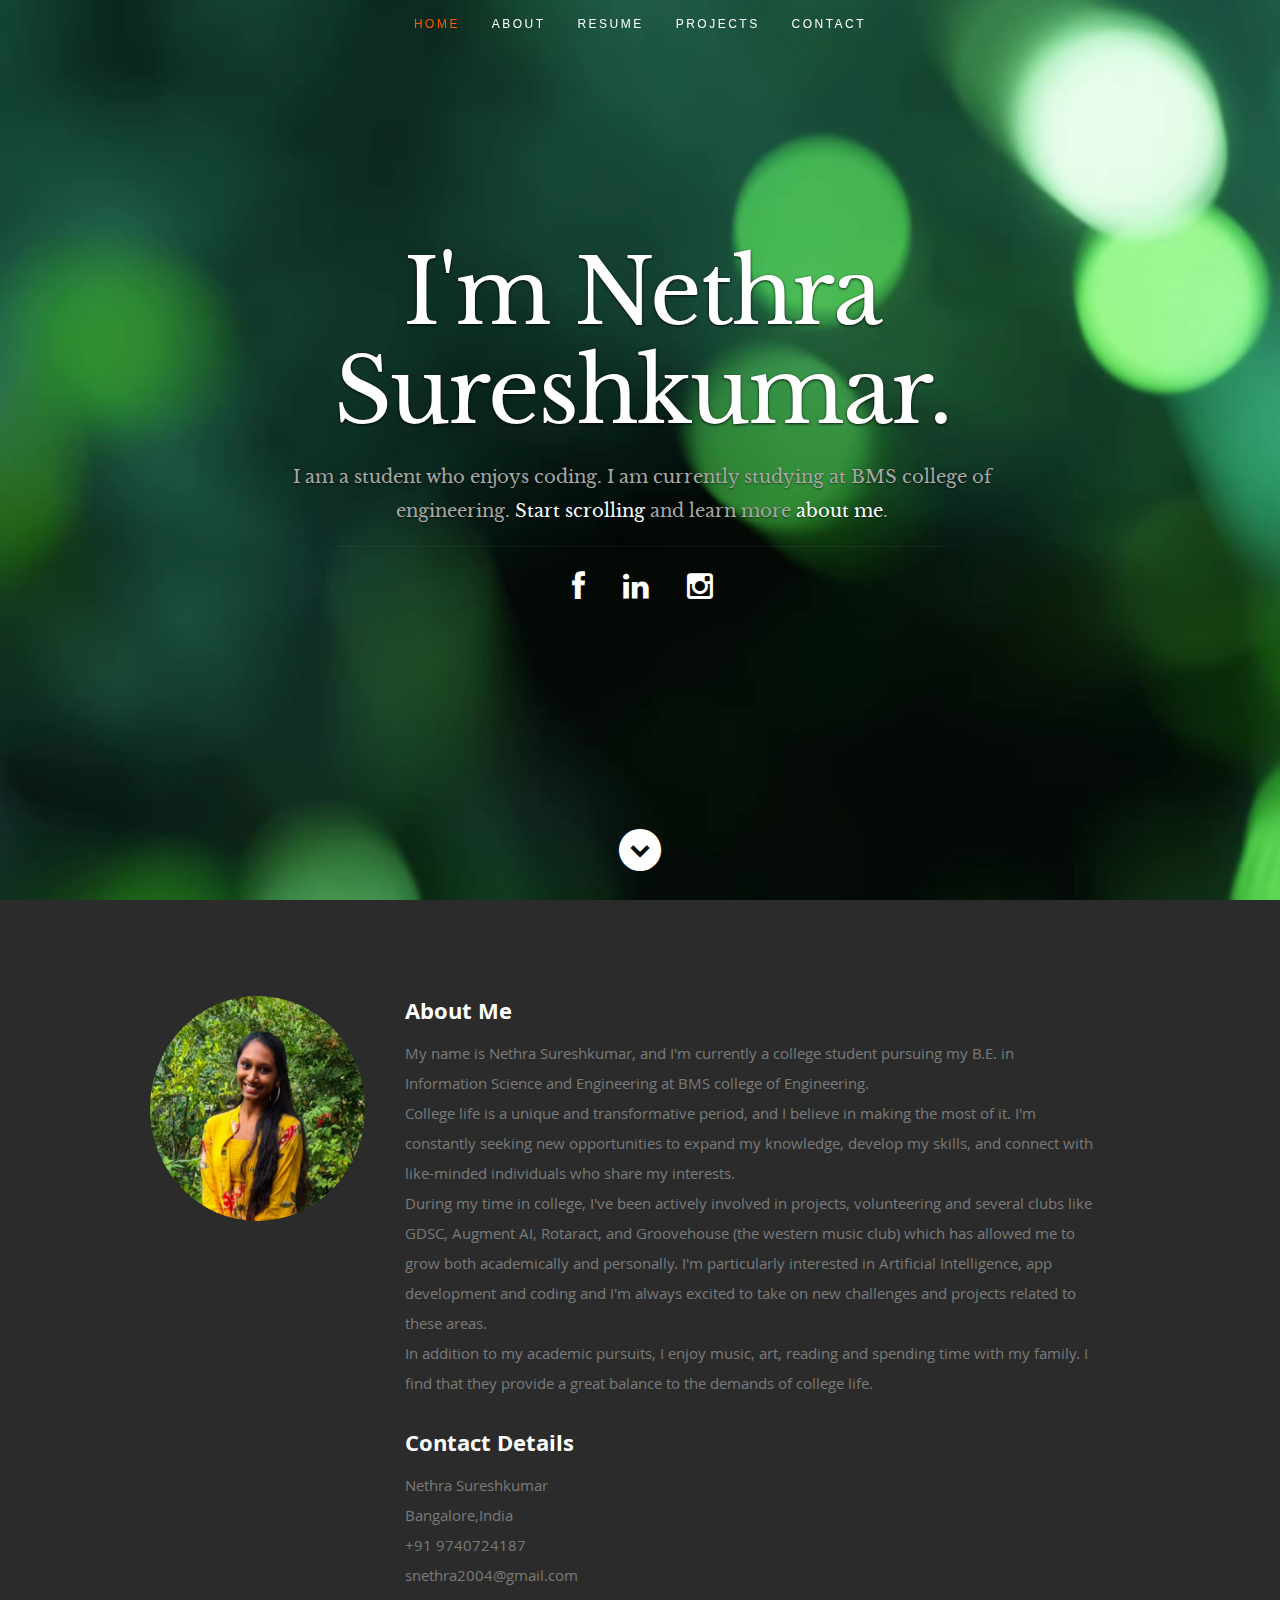
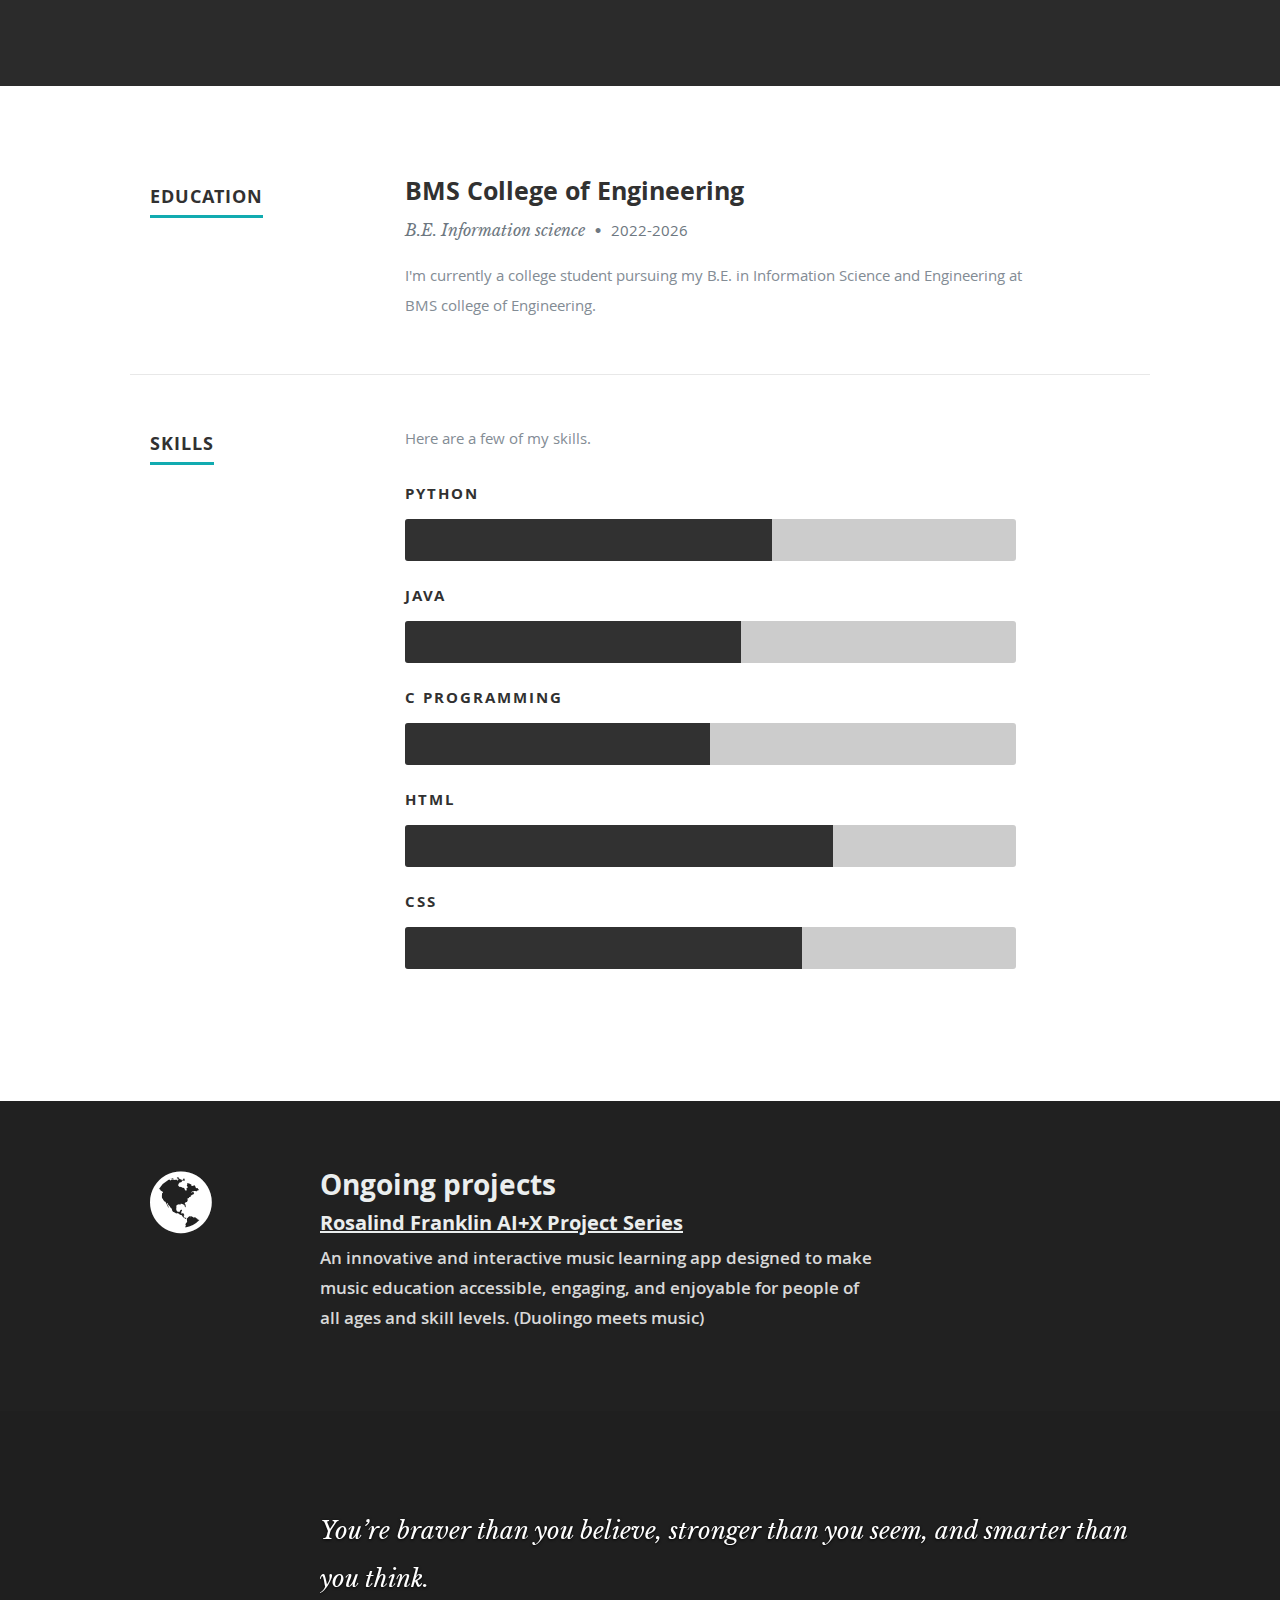
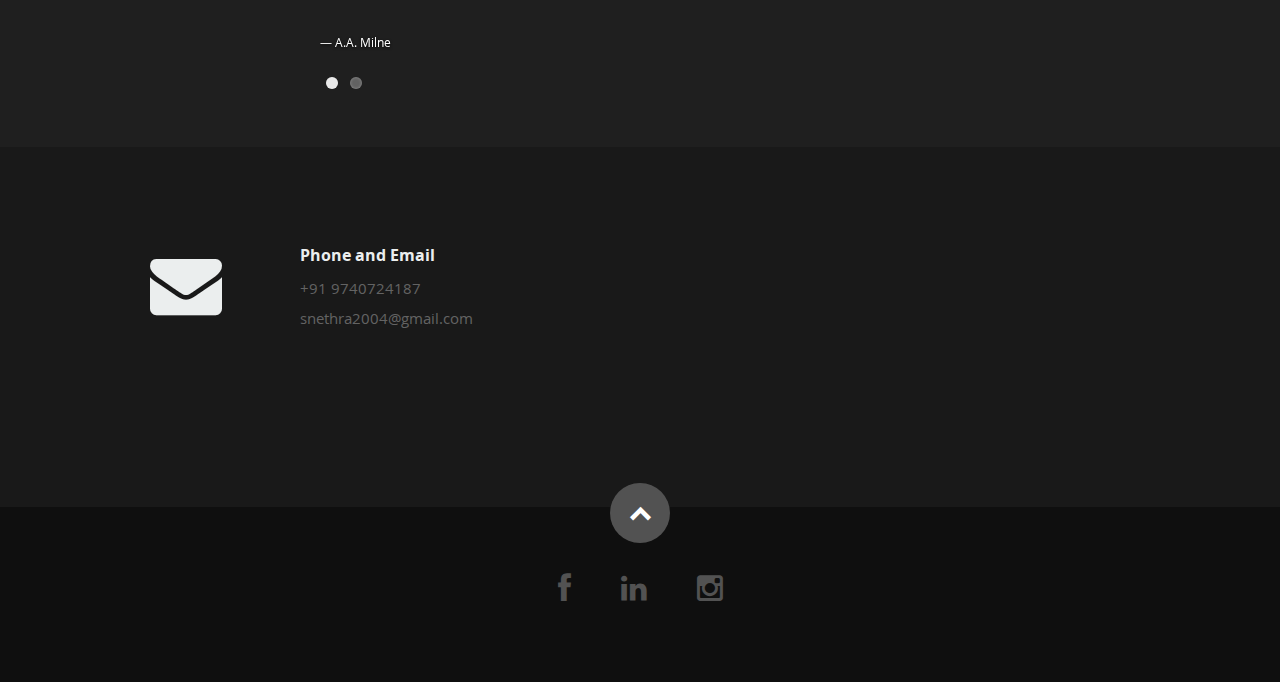
<file: index.html>
<!DOCTYPE html>
<!--[if lt IE 8 ]><html class="no-js ie ie7" lang="en"> <![endif]-->
<!--[if IE 8 ]><html class="no-js ie ie8" lang="en"> <![endif]-->
<!--[if (gte IE 8)|!(IE)]><!--><html class="no-js" lang="en"> <!--<![endif]-->
<head>

   <!--- Basic Page Needs
   ================================================== -->
   <meta charset="utf-8">
	<title>Nethra Sureshkumar</title>
	<meta name="description" content="">
	<meta name="author" content="">

   <!-- Mobile Specific Metas
   ================================================== -->
	<meta name="viewport" content="width=device-width, initial-scale=1, maximum-scale=1">

	<!-- CSS
    ================================================== -->
   <link rel="stylesheet" href="css/default.css">
	<link rel="stylesheet" href="css/layout.css">
   <link rel="stylesheet" href="css/media-queries.css">
   <link rel="stylesheet" href="css/magnific-popup.css">

   <!-- Script
   ================================================== -->
	<script src="js/modernizr.js"></script>

</head>

<body>

   <!-- Header
   ================================================== -->
   <header id="home">

      <nav id="nav-wrap">

         <a class="mobile-btn" href="#nav-wrap" title="Show navigation">Show navigation</a>
	      <a class="mobile-btn" href="#" title="Hide navigation">Hide navigation</a>

         <ul id="nav" class="nav">
            <li class="current"><a class="smoothscroll" href="#home">Home</a></li>
            <li><a class="smoothscroll" href="#about">About</a></li>
	         <li><a class="smoothscroll" href="#resume">Resume</a></li>
            <li><a class="smoothscroll" href="#call-to-action">Projects</a></li>
            <li><a class="smoothscroll" href="#contact">Contact</a></li>
         </ul> <!-- end #nav -->

      </nav> <!-- end #nav-wrap -->

      <div class="row banner">
         <div class="banner-text">
            <h1 class="responsive-headline">I'm Nethra Sureshkumar.</h1>
            <h3>I am a student who enjoys coding.
                I am currently studying at BMS college of engineering. <a class="smoothscroll" href="#about">Start scrolling</a>
            and learn more <a class="smoothscroll" href="#about">about me</a>.</h3>
            <hr />
            <ul class="social">
               <li><a href="https://www.facebook.com/nethra.sureshkumar.3?mibextid=ZbWKwL"><i class="fa fa-facebook"></i></a></li>
               <li><a href="https://www.linkedin.com/in/nethra-sureshkumar-517754259?utm_source=share&utm_campaign=share_via&utm_content=profile&utm_medium=android_app"><i class="fa fa-linkedin"></i></a></li>
               <li><a href="https://instagram.com/nethra_sureshkumar?igshid=OGQ5ZDc2ODk2ZA=="><i class="fa fa-instagram"></i></a></li>
            </ul>
         </div>
      </div>

      <p class="scrolldown">
         <a class="smoothscroll" href="#about"><i class="icon-down-circle"></i></a>
      </p>

   </header> <!-- Header End -->


   <!-- About Section
   ================================================== -->
   <section id="about">

      <div class="row">

         <div class="three columns">

            <img class="profile-pic"  src="images/profilepic.jpg.png" alt="" />

         </div>

         <div class="nine columns main-col">

            <h2>About Me</h2>

            <p>My name is Nethra Sureshkumar, and I'm currently a college student pursuing my B.E. in Information Science and Engineering at BMS college of Engineering.
            <br>
            College life is a unique and transformative period, and I believe in making the most of it. I'm constantly seeking new opportunities to expand my knowledge, develop my skills, and connect with like-minded individuals who share my interests.
            <br>
            During my time in college, I've been actively involved in projects, volunteering and several clubs like GDSC, Augment AI, Rotaract, and Groovehouse (the western music club) which has allowed me to grow both academically and personally. I'm particularly interested in Artificial Intelligence, app development and coding and I'm always excited to take on new challenges and projects related to these areas.
            <br>
            In addition to my academic pursuits, I enjoy music, art, reading and spending time with my family. I find that they provide a great balance to the demands of college life.
            </p>

            <div class="row">

               <div class="columns contact-details">

                  <h2>Contact Details</h2>
                  <p class="address">
						   <span>Nethra Sureshkumar</span><br>
						   <span>Bangalore,India
                     </span><br>
						   <span>+91 9740724187</span><br>
                     <span>snethra2004@gmail.com</span>
					   </p>

               </div>

               

            </div> <!-- end row -->

         </div> <!-- end .main-col -->

      </div>

   </section> <!-- About Section End-->


   <!-- Resume Section
   ================================================== -->
   <section id="resume">

      <!-- Education
      ----------------------------------------------- -->
      <div class="row education">

         <div class="three columns header-col">
            <h1><span>Education</span></h1>
         </div>

         <div class="nine columns main-col">

            <div class="row item">

               <div class="twelve columns">

                  <h3>BMS College of Engineering</h3>
                  <p class="info">B.E. Information science <span>&bull;</span> <em class="date">2022-2026</em></p>

                  <p>
                  I'm currently a college student pursuing my B.E. in Information Science and Engineering at BMS college of Engineering.
                  </p>

               </div>

            </div> <!-- item end -->
             <!-- item end -->

         </div> <!-- main-col end -->

      </div> <!-- End Education -->


      
      <!-- Skills
      ----------------------------------------------- -->
      <div class="row skill">

         <div class="three columns header-col">
            <h1><span>Skills</span></h1>
         </div>

         <div class="nine columns main-col">

            <p>Here are a few of my skills.
            </p>

				<div class="bars">

				   <ul class="skills">
					   <li><span class="bar-expand photoshop"></span><em>Python</em></li>
                  <li><span class="bar-expand illustrator"></span><em>Java</em></li>
						<li><span class="bar-expand wordpress"></span><em>C programming</em></li>
						<li><span class="bar-expand css"></span><em>HTML</em></li>
						<li><span class="bar-expand html5"></span><em>CSS</em></li>
                  
					</ul>

				</div><!-- end skill-bars -->

			</div> <!-- main-col end -->

      </div> <!-- End skills -->

   </section> <!-- Resume Section End-->

   <!-- Call-To-Action Section
   ================================================== -->
   <section id="call-to-action">

      <div class="row">

         <div class="two columns header-col">

            <h1><span>Projects</span></h1>

         </div>

         <div class="seven columns">

            <h2><span class="lead">Ongoing projects</span></h2>
            <h3><span class="lead">Rosalind Franklin AI+X Project Series</span></h3>
            <p><span class="lead">An innovative and interactive music learning app designed to make music education accessible, engaging, and enjoyable for people of all ages and skill levels. (Duolingo meets music) </span></p>

         </div>

         <div class="three columns action">



         </div>

      </div>

   </section> <!-- Call-To-Action Section End-->


   <!-- Testimonials Section
   ================================================== -->
   <section id="testimonials">

      <div class="text-container">

         <div class="row">

            <div class="two columns header-col">

               

            </div>

            <div class="ten columns flex-container">

               <div class="flexslider">

                  <ul class="slides">

                     <li>
                        <blockquote>
                           <p>You’re braver than you believe, stronger than you seem, and smarter than you think.
                           </p>
                           <cite>A.A. Milne</cite>
                        </blockquote>
                     </li> <!-- slide ends -->

                     <li>
                        <blockquote>
                           <p>All our dreams can come true — if we have the courage to pursue them.
                           </p>
                           <cite>Walt Disney</cite>
                        </blockquote>
                     </li> <!-- slide ends -->

                  </ul>

               </div> <!-- div.flexslider ends -->

            </div> <!-- div.flex-container ends -->

         </div> <!-- row ends -->

       </div>  <!-- text-container ends -->

   </section> <!-- Testimonials Section End-->


   <!-- Contact Section
   ================================================== -->
   <section id="contact">

         <div class="row section-head">

            <div class="two columns header-col">

               <h1><span>Get In Touch.</span></h1>

            </div>
            <h4>Phone and Email</h4>
             <p class="address">
               +91 9740724187<br>
                     snethra2004@gmail.com
               <br>
               <span></span>
             </p>
             

         </div>


   </section> <!-- Contact Section End-->


   <!-- footer
   ================================================== -->
   <footer>

      <div class="row">

         <div class="twelve columns">

            <ul class="social-links">
               <li><a href="https://www.facebook.com/nethra.sureshkumar.3?mibextid=ZbWKwL"><i class="fa fa-facebook"></i></a></li>
               <li><a href="https://www.linkedin.com/in/nethra-sureshkumar-517754259?utm_source=share&utm_campaign=share_via&utm_content=profile&utm_medium=android_app"><i class="fa fa-linkedin"></i></a></li>
               <li><a href="https://instagram.com/nethra_sureshkumar?igshid=OGQ5ZDc2ODk2ZA=="><i class="fa fa-instagram"></i></a></li>
            </ul>


         </div>

         <div id="go-top"><a class="smoothscroll" title="Back to Top" href="#home"><i class="icon-up-open"></i></a></div>

      </div>

   </footer> <!-- Footer End-->

   <!-- Java Script
   ================================================== -->
   <script src="http://ajax.googleapis.com/ajax/libs/jquery/1.10.2/jquery.min.js"></script>
   <script>window.jQuery || document.write('<script src="js/jquery-1.10.2.min.js"><\/script>')</script>
   <script type="text/javascript" src="js/jquery-migrate-1.2.1.min.js"></script>

   <script src="js/jquery.flexslider.js"></script>
   <script src="js/waypoints.js"></script>
   <script src="js/jquery.fittext.js"></script>
   <script src="js/magnific-popup.js"></script>
   <script src="js/init.js"></script>

</body>

</html>
</file>
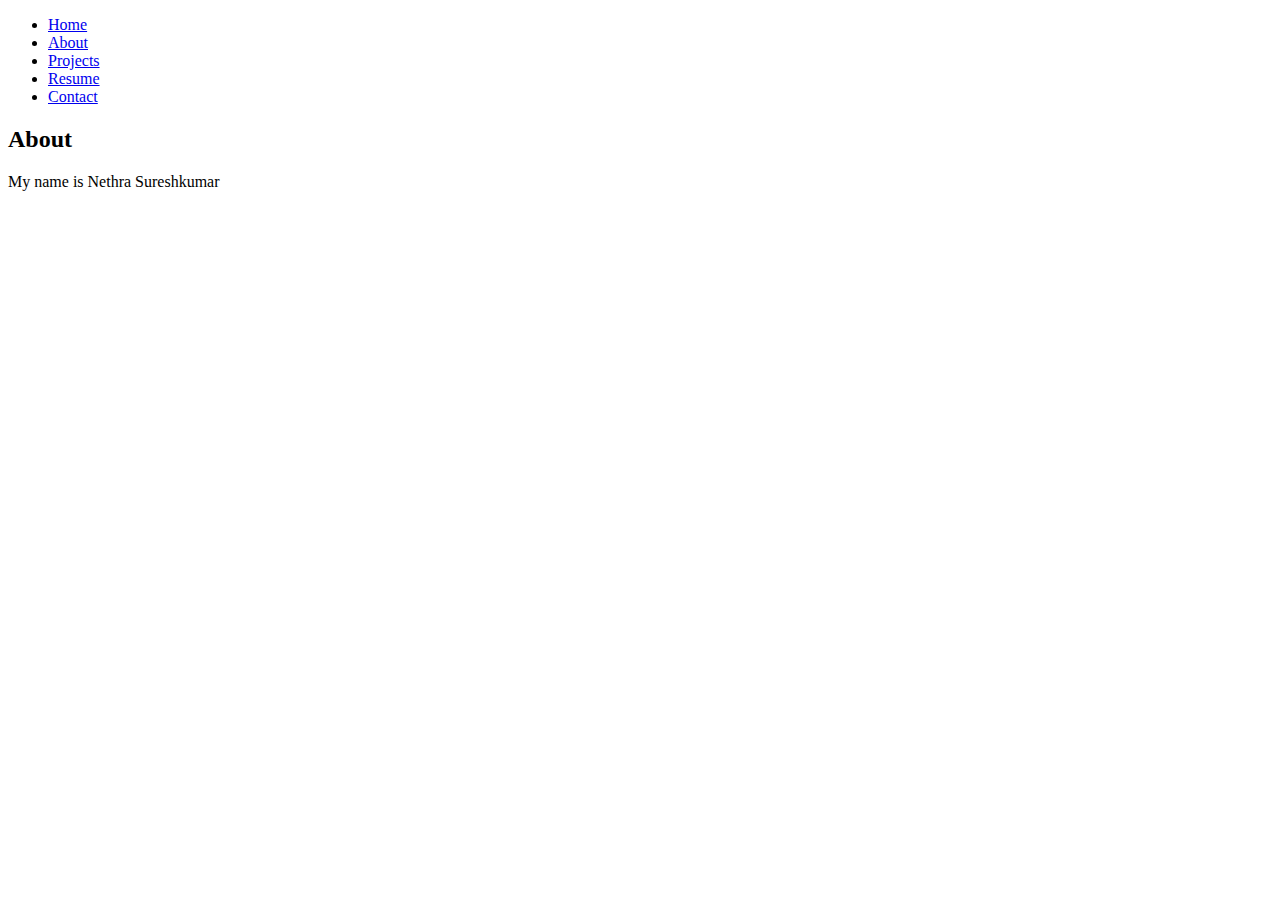
<file: about.html>
<!DOCTYPE html>
<html lang="en">
<head>
    <meta charset="UTF-8">
    <meta name="viewport" content="width=device-width, initial-scale=1.0">
    <link rel="stylesheet" type="text/css" href="styles.css">
    <title>Nethra Sureshkumar</title>
</head>
<body>
    <header>
        <nav>
            <ul>
                <li><a href="#home">Home</a></li>
                <li><a href="./about.html">About</a></li>
                <li><a href="#services">Projects</a></li>
                <li><a href="#portfolio">Resume</a></li>
                <li><a href="#contact">Contact</a></li>
            </ul>
        </nav>
    </header>


    <section id="about">
        <h2>About</h2>
        <p>My name is Nethra Sureshkumar</p>
    </section>
   

    <footer>
        
    </footer>
</body>
</html>
</file>
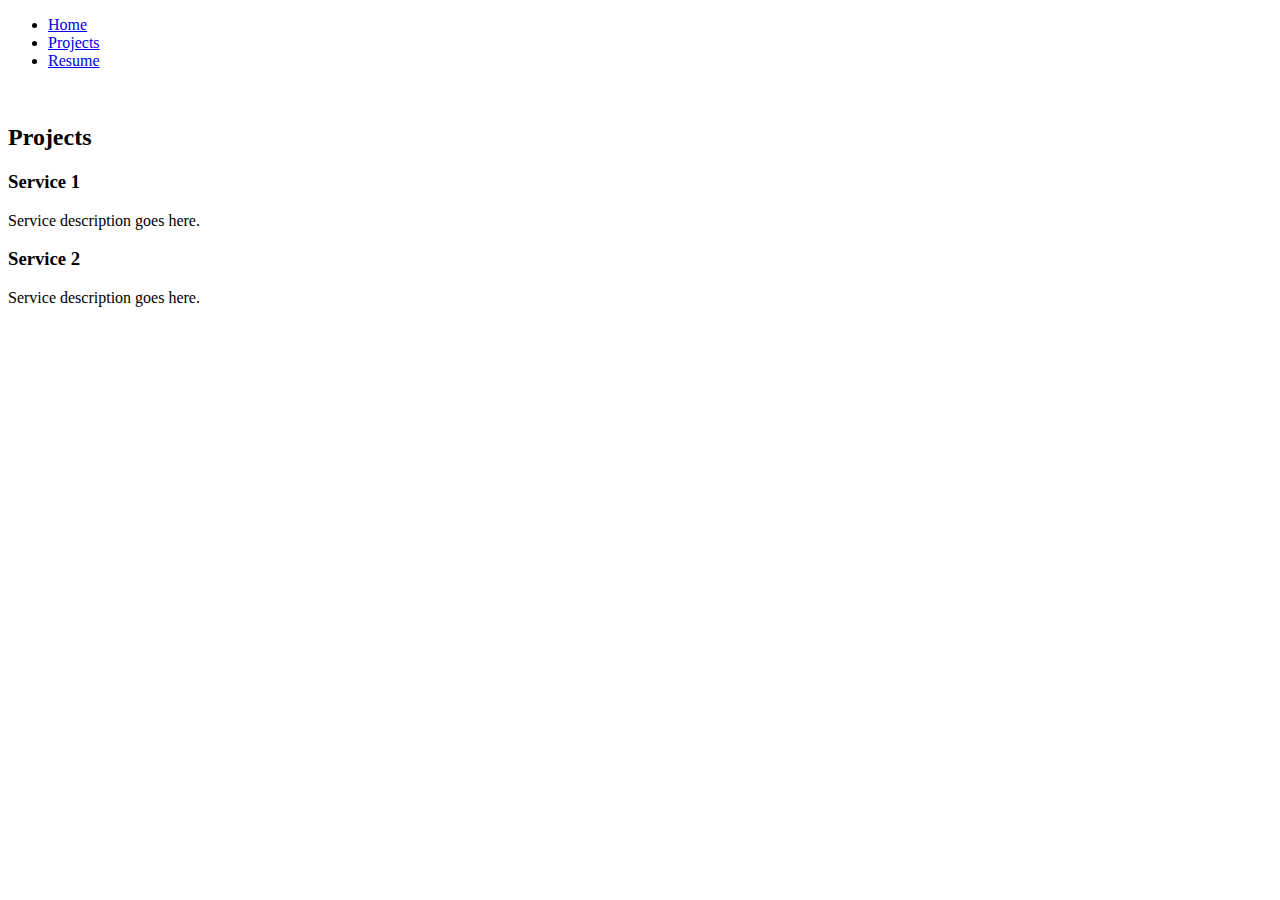
<file: projects.html>
<!DOCTYPE html>
<html lang="en">
<head>
    <meta charset="UTF-8">
    <meta name="viewport" content="width=device-width, initial-scale=1.0">
    <link rel="stylesheet" type="text/css" href="styles.css">
    <title>Nethra Sureshkumar</title>
</head>
<body>
    <header>
        <nav>
            <ul>
                <li><a href="index.html">Home</a></li>
                <li><a href="projects.html">Projects</a></li>
                <li><a href="#portfolio">Resume</a></li>
            </ul>
        </nav>
    </header>

    <br>
    <section id="services">
        <h2>Projects</h2>
        <div class="service">
            <h3>Service 1</h3>
            <p>Service description goes here.</p>
            
        </div>
        <div class="service">
            <h3>Service 2</h3>
            <p>Service description goes here.</p>
        </div>
    </section>

</body>
</html>
</file>
<file: css/default.css>
/*
=====================================================================
*   Ceevee v1.0 Default Stylesheet
*   url: styleshout.com
*   03-17-2014
=====================================================================

TOC:
a. Webfonts and Icon fonts
b. Reset
c. Default Styles
   1. Basic
   2. Typography
   3. Links
   4. Images
   5. Buttons
   6. Forms
d. Grid
e. Others
   1. Clearing
   2. Misc

=====================================================================  */

/* ------------------------------------------------------------------ */
/* a. Webfonts and Icon fonts
 ------------------------------------------------------------------ */

@import url("fonts.css");
@import url("fontello/css/fontello.css");
@import url("font-awesome/css/font-awesome.min.css");

/* ------------------------------------------------------------------
/* b. Reset
      Adapted from:
      Normalize.css - https://github.com/necolas/normalize.css/
      HTML5 Doctor Reset - html5doctor.com/html-5-reset-stylesheet/
/* ------------------------------------------------------------------ */

html, body, div, span, object, iframe,
h1, h2, h3, h4, h5, h6, p, blockquote, pre,
abbr, address, cite, code,
del, dfn, em, img, ins, kbd, q, samp,
small, strong, sub, sup, var,
b, i,
dl, dt, dd, ol, ul, li,
fieldset, form, label, legend,
table, caption, tbody, tfoot, thead, tr, th, td,
article, aside, canvas, details, figcaption, figure,
footer, header, hgroup, menu, nav, section, summary,
time, mark, audio, video {
   margin: 0;
   padding: 0;
   border: 0;
   outline: 0;
   font-size: 100%;
   vertical-align: baseline;
   background: transparent;
}

article,aside,details,figcaption,figure,
footer,header,hgroup,menu,nav,section {
   display: block;
}

audio,
canvas,
video {
   display: inline-block;
}

audio:not([controls]) {
   display: none;
   height: 0;
}

[hidden] { display: none; }

code, kbd, pre, samp {
   font-family: monospace, serif;
   font-size: 1em;
}

pre {
   white-space: pre;
   white-space: pre-wrap;
   word-wrap: break-word;
}

blockquote, q { quotes: &#8220 &#8220; }

blockquote:before, blockquote:after,
q:before, q:after {
   content: '';
   content: none;
}

ins {
   background-color: #ff9;
   color: #000;
   text-decoration: none;
}

mark {
   background-color: #A7F4F6;
   color: #555;
}

del { text-decoration: line-through; }

abbr[title], dfn[title] {
   border-bottom: 1px dotted;
   cursor: help;
}

table {
   border-collapse: collapse;
   border-spacing: 0;
}


/* ------------------------------------------------------------------ */
/* c. Default and Basic Styles
      Adapted from:
      Skeleton CSS Framework - http://www.getskeleton.com/
      Typeplate Typographic Starter Kit - http://typeplate.com/
/* ------------------------------------------------------------------ */

/*  1. Basic  ------------------------------------------------------- */

*,
*:before,
*:after {
   -moz-box-sizing: border-box;
   -webkit-box-sizing: border-box;
   box-sizing: border-box;
}

html {
   font-size: 62.5%;
   -webkit-font-smoothing: antialiased;
}

body {
   background: #fff;
   font-family: 'opensans-regular', sans-serif;
   font-weight: normal;
   font-size: 15px;
   line-height: 30px;
	color: #838C95;

   -webkit-font-smoothing: antialiased; /* Fix for webkit rendering */
	-webkit-text-size-adjust: 100%;
}

/*  2. Typography
       Vertical rhythm with leading derived from 6
--------------------------------------------------------------------- */

h1, h2, h3, h4, h5, h6 {
   color: #313131;
	font-family: 'opensans',sans-serif;
   font-weight: normal;
}
h1 a, h2 a, h3 a, h4 a, h5 a, h6 a { font-weight: inherit; }
h1 { font-size: 38px; line-height: 42px; margin-bottom: 12px; letter-spacing: -1px; }
h2 { font-size: 28px; line-height: 36px; margin-bottom: 6px; }
h3 { font-size: 22px; line-height: 30px; margin-bottom: 12px; }
h4 { font-size: 20px; line-height: 30px; margin-bottom: 6px; }
h5 { font-size: 18px; line-height: 30px; }
h6 { font-size: 14px; line-height: 30px; }
.subheader { }

p { margin: 0 0 30px 0; }
p img { margin: 0; }
p.lead {
   font: 19px/36px 'opensans-light', sans-serif;
   margin-bottom: 18px;
}

/* for 'em' and 'strong' tags, font-size and line-height should be same with
the body tag due to rendering problems in some browsers */
em { font: 15px/30px 'opensans-italic', sans-serif; }
strong, b { font: 15px/30px 'opensans-bold', sans-serif; }
small { font-size: 11px; line-height: inherit; }

/*	Blockquotes */
blockquote {
   margin: 30px 0px;
   padding-left: 40px;
   position: relative;
}
blockquote:before {
   content: "\201C";
   opacity: 0.45;
   font-size: 80px;
   line-height: 0px;
   margin: 0;
   font-family: arial, sans-serif;

   position: absolute;
   top:  30px;
	left: 0;
}
blockquote p {
   font-family: 'librebaskerville-italic', serif;
   padding: 0;
   font-size: 18px;
   line-height: 36px;
}
blockquote cite {
   display: block;
   font-size: 12px;
   font-style: normal;
   line-height: 18px;
}
blockquote cite:before { content: "\2014 \0020"; }
blockquote cite a,
blockquote cite a:visited { color: #8B9798; border: none }

/* ---------------------------------------------------------------------
/*  Pull Quotes Markup
/*
    <aside class="pull-quote">
		<blockquote>
			<p></p>
		</blockquote>
	 </aside>
/*
/* --------------------------------------------------------------------- */
.pull-quote {
   position: relative;
	padding: 18px 30px 18px 0px;
}
.pull-quote:before,
.pull-quote:after {
	height: 1em;
	opacity: 0.45;
	position: absolute;
	font-size: 80px;
   font-family: Arial, Sans-Serif;
}
.pull-quote:before {
	content: "\201C";
	top:  33px;
	left: 0;
}
.pull-quote:after {
	content: '\201D';
	bottom: -33px;
	right: 0;
}
.pull-quote blockquote {
   margin: 0;
}
.pull-quote blockquote:before {
   content: none;
}

/* Abbreviations */
abbr {
   font-family: 'opensans-bold', sans-serif;
	font-variant: small-caps;
	text-transform: lowercase;
   letter-spacing: .5px;
	color: gray;
}
abbr:hover { cursor: help; }

/* drop cap */
.drop-cap:first-letter {
	float: left;
	margin: 0;
	padding: 14px 6px 0 0;
	font-size: 84px;
	font-family: /* Copperplate */ 'opensans-bold', sans-serif;
   line-height: 60px;
	text-indent: 0;
	background: transparent;
	color: inherit;
}

hr { border: solid #E3E3E3; border-width: 1px 0 0; clear: both; margin: 11px 0 30px; height: 0; }


/*  3. Links  ------------------------------------------------------- */

a, a:visited {
   text-decoration: none;
   outline: 0;
   color: #11ABB0;

   -webkit-transition: color .3s ease-in-out;
   -moz-transition: color .3s ease-in-out;
   -o-transition: color .3s ease-in-out;
   transition: color .3s ease-in-out;
}
a:hover, a:focus { color: #313131; }
p a, p a:visited { line-height: inherit; }


/*  4. List  --------------------------------------------------------- */

ul, ol { margin-bottom: 24px; margin-top: 12px; }
ul { list-style: none outside; }
ol { list-style: decimal; }
ol, ul.square, ul.circle, ul.disc { margin-left: 30px; }
ul.square { list-style: square outside; }
ul.circle { list-style: circle outside; }
ul.disc { list-style: disc outside; }
ul ul, ul ol,
ol ol, ol ul { margin: 6px 0 6px 30px; }
ul ul li, ul ol li,
ol ol li, ol ul li { margin-bottom: 6px; }
li { line-height: 18px; margin-bottom: 12px; }
ul.large li { }
li p { }

/* ---------------------------------------------------------------------
/*  Stats Tab Markup

    <ul class="stats-tabs">
		<li><a href="#">[value]<b>[name]</b></a></li>
	 </ul>

    Extend this object into your markup.
/*
/* --------------------------------------------------------------------- */
.stats-tabs {
   padding: 0;
   margin: 24px 0;
}
.stats-tabs li {
	display: inline-block;
	margin: 0 10px 18px 0;
	padding: 0 10px 0 0;
	border-right: 1px solid #ccc;
}
.stats-tabs li:last-child {
	margin: 0;
	padding: 0;
	border: none;
}
.stats-tabs li a {
	display: inline-block;
	font-size: 22px;
	font-family: 'opensans-bold', sans-serif;
   border: none;
   color: #313131;
}
.stats-tabs li a:hover {
   color:#11ABB0;
}
.stats-tabs li a b {
	display: block;
	margin: 6px 0 0 0;
	font-size: 13px;
	font-family: 'opensans-regular', sans-serif;
   color: #8B9798;
}

/* definition list */
dl { margin: 12px 0; }
dt { margin: 0; color:#11ABB0; }
dd { margin: 0 0 0 20px; }

/* Lining Definition Style Markup */
.lining dt,
.lining dd {
	display: inline;
	margin: 0;
}
.lining dt + dt:before,
.lining dd + dt:before {
	content: "\A";
	white-space: pre;
}
.lining dd + dd:before {
	content: ", ";
}
.lining dd:before {
	content: ": ";
	margin-left: -0.2em;
}

/* Dictionary Definition Style Markup */
.dictionary-style dt {
	display: inline;
	counter-reset: definitions;
}
.dictionary-style dt + dt:before {
	content: ", ";
	margin-left: -0.2em;
}
.dictionary-style dd {
	display: block;
	counter-increment: definitions;
}
.dictionary-style dd:before {
	content: counter(definitions, decimal) ". ";
}

/* Pagination */
.pagination {
   margin: 36px auto;
   text-align: center;
}
.pagination ul li {
   display: inline-block;
   margin: 0;
   padding: 0;
}
.pagination .page-numbers {
   font: 15px/18px 'opensans-bold', sans-serif;
   display: inline-block;
   padding: 6px 10px;
   margin-right: 3px;
   margin-bottom: 6px;
	color: #6E757C;
	background-color: #E6E8EB;

	-webkit-transition: all 200ms ease-in-out;
	-moz-transition: all 200ms ease-in-out;
	-o-transition: all 200ms ease-in-out;
	-ms-transition: all 200ms ease-in-out;
	transition: all 200ms ease-in-out;

   -moz-border-radius: 3px;
   -webkit-border-radius: 3px;
   -khtml-border-radius: 3px;
	border-radius: 3px;
}
.pagination .page-numbers:hover {
   background: #838A91;
   color: #fff;
}
.pagination .current,
.pagination .current:hover {
   background-color: #11ABB0;
   color: #fff;
}
.pagination .inactive,
.pagination .inactive:hover {
   background-color: #E6E8EB;
	color: #A9ADB2;
}
.pagination .prev, .pagination .next {}

/*  5. Images  --------------------------------------------------------- */

img {
   max-width: 100%;
   height: auto;
}
img.pull-right { margin: 12px 0px 0px 18px; }
img.pull-left { margin: 12px 18px 0px 0px; }

/*  6. Buttons  --------------------------------------------------------- */

.button,
.button:visited,
button,
input[type="submit"],
input[type="reset"],
input[type="button"] {
   font: 16px/30px 'opensans-bold', sans-serif;
   background: #11ABB0;
   display: inline-block;
	text-decoration: none;
   letter-spacing: 0;
   color: #fff;
	padding: 12px 20px;
	margin-bottom: 18px;
   border: none;
   cursor: pointer;
   height: auto;

   -webkit-transition: all .2s ease-in-out;
	-moz-transition: all .2s ease-in-out;
	-o-transition: all .2s ease-in-out;
	-ms-transition: all .2s ease-in-out;
	transition: all .2s ease-in-out;

   -moz-border-radius: 3px;
   -webkit-border-radius: 3px;
   -khtml-border-radius: 3px;
   border-radius: 3px;
}

.button:hover,
button:hover,
input[type="submit"]:hover,
input[type="reset"]:hover,
input[type="button"]:hover {
   background: #3d4145;
   color: #fff;
}

.button:active,
button:active,
input[type="submit"]:active,
input[type="reset"]:active,
input[type="button"]:active {
   background: #3d4145;
   color: #fff;
}

.button.full-width,
button.full-width,
input[type="submit"].full-width,
input[type="reset"].full-width,
input[type="button"].full-width {
	width: 100%;
	padding-left: 0 !important;
	padding-right: 0 !important;
	text-align: center;
}

/* Fix for odd Mozilla border & padding issues */
button::-moz-focus-inner,
input::-moz-focus-inner {
    border: 0;
    padding: 0;
}


/*  7. Forms  --------------------------------------------------------- */

form { margin-bottom: 24px; }
fieldset { margin-bottom: 24px; }

input[type="text"],
input[type="password"],
input[type="email"],
textarea,
select {
   display: block;
   padding: 18px 15px;
   margin: 0 0 24px 0;
   border: 0;
   outline: none;
   vertical-align: middle;
   min-width: 225px;
	max-width: 100%;
   font-size: 15px;
   line-height: 24px;
	color: #647373;
	background: #D3D9D9;

}

/* select { padding: 0;
   width: 220px;
   } */

input[type="text"]:focus,
input[type="password"]:focus,
input[type="email"]:focus,
textarea:focus {
   color: #B3B7BC;
	background-color: #3d4145;
}

textarea { min-height: 220px; }

label,
legend {
   font: 16px/24px 'opensans-bold', sans-serif;
	margin: 12px 0;
   color: #3d4145;
   display: block;
}
label span,
legend span {
	color: #8B9798;
   font: 14px/24px 'opensans-regular', sans-serif;
}

input[type="checkbox"],
input[type="radio"] {
    font-size: 15px;
    color: #737373;
}

input[type="checkbox"] { display: inline; }

/* ------------------------------------------------------------------ */
/* d. Grid
---------------------------------------------------------------------
   gutter = 40px.
/* ------------------------------------------------------------------ */

/* default
--------------------------------------------------------------- */
.row {
   width: 96%;
   max-width: 1020px;
   margin: 0 auto;
}
/* fixed width for IE8 */
.ie .row { width: 1000px ; }

.narrow .row { max-width: 980px; }

.row .row { width: auto; max-width: none; margin: 0 -20px; }

/* row clearing */
.row:before,
.row:after {
    content: " ";
    display: table;
}
.row:after {
    clear: both;
}

.column, .columns {
   position: relative;
   padding: 0 20px;
   min-height: 1px;
   float: left;
}
.column.centered, .columns.centered  {
    float: none;
    margin: 0 auto;
}

/* removed gutters */
.row.collapsed > .column,
.row.collapsed > .columns,
.column.collapsed, .columns.collapsed  { padding: 0; }

[class*="column"] + [class*="column"]:last-child { float: right; }
[class*="column"] + [class*="column"].end { float: right; }

/* column widths */
.row .one         { width: 8.33333%; }
.row .two         { width: 16.66667%; }
.row .three       { width: 25%; }
.row .four        { width: 33.33333%; }
.row .five        { width: 41.66667%; }
.row .six         { width: 50%; }
.row .seven       { width: 58.33333%; }
.row .eight       { width: 66.66667%; }
.row .nine        { width: 75%; }
.row .ten         { width: 83.33333%; }
.row .eleven      { width: 91.66667%; }
.row .twelve      { width: 100%; }

/* Offsets */
.row .offset-1    { margin-left: 8.33333%; }
.row .offset-2    { margin-left: 16.66667%; }
.row .offset-3    { margin-left: 25%; }
.row .offset-4    { margin-left: 33.33333%; }
.row .offset-5    { margin-left: 41.66667%; }
.row .offset-6    { margin-left: 50%; }
.row .offset-7    { margin-left: 58.33333%; }
.row .offset-8    { margin-left: 66.66667%; }
.row .offset-9    { margin-left: 75%; }
.row .offset-10   { margin-left: 83.33333%; }
.row .offset-11   { margin-left: 91.66667%; }

/* Push/Pull */
.row .push-1      { left: 8.33333%; }
.row .pull-1      { right: 8.33333%; }
.row .push-2      { left: 16.66667%; 	}
.row .pull-2      { right: 16.66667%; }
.row .push-3      { left: 25%; }
.row .pull-3      { right: 25%;	}
.row .push-4      { left: 33.33333%; }
.row .pull-4      { right: 33.33333%; }
.row .push-5      { left: 41.66667%; }
.row .pull-5      { right: 41.66667%; }
.row .push-6      { left: 50%; }
.row .pull-6      { right: 50%; }
.row .push-7      { left: 58.33333%; }
.row .pull-7      { right: 58.33333%; }
.row .push-8      { left: 66.66667%; 	}
.row .pull-8      { right: 66.66667%; }
.row .push-9      { left: 75%; }
.row .pull-9      { right: 75%; }
.row .push-10     { left: 83.33333%; }
.row .pull-10     { right: 83.33333%; }
.row .push-11     { left: 91.66667%; }
.row .pull-11     { right: 91.66667%; }

/* block grids
--------------------------------------------------------------------- */
.bgrid-sixths [class*="column"]   { width: 16.66667%; }
.bgrid-quarters [class*="column"] { width: 25%; }
.bgrid-thirds [class*="column"]   { width: 33.33333%; }
.bgrid-halves [class*="column"]   { width: 50%; }

[class*="bgrid"] [class*="column"] + [class*="column"]:last-child { float: left; }

/* Left clearing for block grid columns - columns that changes width in
different screen sizes. Allows columns with different heights to align
properly.
--------------------------------------------------------------------- */
.first { clear: left; }   /* first column in default screen */
.s-first { clear: none; } /* first column in smaller screens */

/* smaller screens
--------------------------------------------------------------- */
@media only screen and (max-width: 900px) {

   /* block grids on small screens */
   .s-bgrid-sixths [class*="column"]   { width: 16.66667%; }
   .s-bgrid-quarters [class*="column"] { width: 25%; }
   .s-bgrid-thirds [class*="column"]   { width: 33.33333%; }
   .s-bgrid-halves [class*="column"]   { width: 50%; }

   /* block grids left clearing */
   .first { clear: none; }
   .s-first { clear: left; }

}

/* mobile wide/smaller tablets
--------------------------------------------------------------- */
@media only screen and (max-width: 767px) {

   .row {
	   width: 460px;
	   margin: 0 auto;
      padding: 0;
	}
   .column, .columns {
	   width: auto !important;
	   float: none;
	   margin-left: 0;
	   margin-right: 0;
      padding: 0 30px;
   }
   .row .row { width: auto; max-width: none; margin: 0 -30px; }

   [class*="column"] + [class*="column"]:last-child { float: none; }
   [class*="bgrid"] [class*="column"] + [class*="column"]:last-child { float: none; }

   /* Offsets */
   .row .offset-1    { margin-left: 0%; }
   .row .offset-2    { margin-left: 0%; }
   .row .offset-3    { margin-left: 0%; }
   .row .offset-4    { margin-left: 0%; }
   .row .offset-5    { margin-left: 0%; }
   .row .offset-6    { margin-left: 0%; }
   .row .offset-7    { margin-left: 0%; }
   .row .offset-8    { margin-left: 0%; }
   .row .offset-9    { margin-left: 0%; }
   .row .offset-10   { margin-left: 0%; }
   .row .offset-11   { margin-left: 0%; }
}

/* mobile narrow
--------------------------------------------------------------- */
@media only screen and (max-width: 460px) {

   .row { width: auto; }

}

/* larger screens
--------------------------------------------------------------- */
@media screen and (min-width: 1200px) {

   .wide .row { max-width: 1180px; }

}

/* ------------------------------------------------------------------ */
/* e. Others
/* ------------------------------------------------------------------ */

/*  1. Clearing
    (http://nicolasgallagher.com/micro-clearfix-hack/
--------------------------------------------------------------------- */

.cf:before,
.cf:after {
    content: " ";
    display: table;
}
.cf:after {
    clear: both;
}

/*  2. Misc -------------------------------------------------------- */

.remove-bottom { margin-bottom: 0 !important; }
.half-bottom { margin-bottom: 12px !important; }
.add-bottom { margin-bottom: 24px !important; }
.no-border { border: none; }

.text-center  { text-align: center !important; }
.text-left    { text-align: left !important; }
.text-right   { text-align: right !important; }
.pull-left    { float: left !important; }
.pull-right   { float: right !important; }
.align-center {
	margin-left: auto !important;
	margin-right: auto !important;
	text-align: center !important;
}
</file>
<file: css/layout.css>
body { background: #0f0f0f; }

/* ------------------------------------------------------------------ */
/* b. Header Styles
/* ------------------------------------------------------------------ */

header {
   position: relative;
   height: 800px;
   min-height: 500px;
   width: 100%;
   background: #161415 url(../images/header-background.jpg.png) no-repeat top center;
   background-size: cover !important;
	-webkit-background-size: cover !important;
   text-align: center;
   overflow: hidden;
}

/* vertically center banner section */
header:before {
   content: '';
   display: inline-block;
   vertical-align: middle;
   height: 100%;
}
header .banner {
   display: inline-block;
   vertical-align: middle;
   margin: 0 auto;
   width: 85%;
   padding-bottom: 30px;s
   text-align: center;
}

header .banner-text { width: 100%; }
header .banner-text h1 {
   font: 90px/1.1em 'librebaskerville-regular', sans-serif;
   color: #fff;
   letter-spacing: -2px;
   margin: 0 auto 18px auto;
   text-shadow: 0px 1px 3px rgba(0, 0, 0, .8);
}
header .banner-text h3 {
   font: 18px/1.9em 'librebaskerville-regular', serif;
   color: #A8A8A8;
   margin: 0 auto;
   width: 70%;
   text-shadow: 0px 1px 2px rgba(0, 0, 0, .5);
}
header .banner-text h3 span,
header .banner-text h3 a {
   color: #fff;
}
header .banner-text hr {
   width: 60%;
   margin: 18px auto 24px auto;
   border-color: #2F2D2E;
   border-color: rgba(150, 150, 150, .1);
}

/* header social links */
header .social {
   margin: 24px 0;
   padding: 0;
   font-size: 30px;
   text-shadow: 0px 1px 2px rgba(0, 0, 0, .8);
}
header .social li {
   display: inline-block;
   margin: 0 15px;
   padding: 0;
}
header .social li a { color: #fff; }
header .social li a:hover { color: #11ABB0; }

/* scrolldown link */
header .scrolldown a {
   position: absolute;
   bottom: 30px;
   left: 50%;
   margin-left: -29px;
   color: #fff;
   display: block;
   height: 42px;
   width: 42px;
   font-size: 42px;
   line-height: 42px;
   color: #fff;
   border-radius: 100%;

   -webkit-transition: all .3s ease-in-out;
   -moz-transition: all .3s ease-in-out;
   -o-transition: all .3s ease-in-out;
   transition: all .3s ease-in-out;
}
header .scrolldown a:hover { color: #11ABB0; }

/* primary navigation
--------------------------------------------------------------------- */
#nav-wrap ul, #nav-wrap li, #nav-wrap a {
	 margin: 0;
	 padding: 0;
	 border: none;
	 outline: none;
}

/* nav-wrap */
#nav-wrap {
   font: 12px  sans-serif;
   width: 100%;
   text-transform: uppercase;
   letter-spacing: 2.5px;
   margin: 0 auto;
   z-index: 100;
   position: fixed;
   left: 0;
   top: 0;
}
.opaque { background-color: #333; }

/* hide toggle button */
#nav-wrap > a.mobile-btn { display: none; }

ul#nav {
   min-height: 48px;
   width: auto;

   /* center align the menu */
   text-align: center;
}
ul#nav li {
   position: relative;
   list-style: none;
   height: 48px;
   display: inline-block;
}

/* Links */
ul#nav li a {

/* 8px padding top + 8px padding bottom + 32px line-height = 48px */

   display: inline-block;
   padding: 8px 13px;
   line-height: 32px;
	text-decoration: none;
   text-align: left;
   color: #fff;

	-webkit-transition: color .2s ease-in-out;
	-moz-transition: color .2s ease-in-out;
	-o-transition: color .2s ease-in-out;
	-ms-transition: color .2s ease-in-out;
	transition: color .2s ease-in-out;
}

ul#nav li a:active { background-color: transparent !important; }
ul#nav li.current a { color: #F06000; }


/* ------------------------------------------------------------------ */
/* c. About Section
/* ------------------------------------------------------------------ */

#about {
   background: #2B2B2B;
   padding-top: 96px;
   padding-bottom: 66px;
   overflow: hidden;
}

#about a, #about a:visited  { color: #fff; }
#about a:hover, #about a:focus { color: #11ABB0; }

#about h2 {
   font: 22px/30px 'opensans-bold', sans-serif;
   color: #fff;
   margin-bottom: 12px;
}
#about p {
   line-height: 30px;
   color: #7A7A7A;
}
#about .profile-pic {
   position: relative;
   width: 500px;
   height: 225px;
   border-radius: 100%;
}
#about .contact-details { width: 41.66667%; }
#about .download {
   width: 58.33333%;
   padding-top: 6px;
}
#about .main-col { padding-right: 5%; }
#about .download .button {
   margin-top: 6px;
   background: #444;
}
#about .download .button:hover {
   background: #fff;
   color: #2B2B2B;
}
#about .download .button i {
   margin-right: 15px;
   font-size: 20px;
}


/* ------------------------------------------------------------------ */
/* d. Resume Section
/* ------------------------------------------------------------------ */

#resume {
   background: #fff;
   padding-top: 90px;
   padding-bottom: 72px;
   overflow: hidden;
}

#resume a, #resume a:visited  { color: #11ABB0; }
#resume a:hover, #resume a:focus { color: #313131; }

#resume h1 {
   font: 18px/24px 'opensans-bold', sans-serif;
   text-transform: uppercase;
   letter-spacing: 1px;
}
#resume h1 span {
   border-bottom: 3px solid #11ABB0;
   padding-bottom: 6px;
}
#resume h3 {
   font: 25px/30px 'opensans-bold', sans-serif;
}

#resume .header-col { padding-top: 9px; }
#resume .main-col { padding-right: 10%; }

.education, .work {
   margin-bottom: 48px;
   padding-bottom: 24px;
   border-bottom: 1px solid #E8E8E8;
}
#resume .info {
   font: 16px/24px 'librebaskerville-italic', serif;
   color: #6E7881;
   margin-bottom: 18px;
   margin-top: 9px;
}
#resume .info span {
   margin-right: 5px;
   margin-left: 5px;
}
#resume .date {
   font: 15px/24px 'opensans-regular', sans-serif;
   margin-top: 6px;
}

/*----------------------------------------------*/
/*	Skill Bars
/*----------------------------------------------*/

.bars {
	width: 95%;
	float: left;
	padding: 0;
	text-align: left;
}
.bars .skills {
  	margin-top: 36px;
   list-style: none;
}
.bars li {
   position: relative;
  	margin-bottom: 60px;
  	background: #ccc;
  	height: 42px;
  	border-radius: 3px;
}
.bars li em {
	font: 15px 'opensans-bold', sans-serif;
   color: #313131;
	text-transform: uppercase;
   letter-spacing: 2px;
	font-weight: normal;
   position: relative;
	top: -36px;
}
.bar-expand {
   position: absolute;
   left: 0;
   top: 0;

   margin: 0;
   padding-right: 24px;
  	background: #313131;
   display: inline-block;
  	height: 42px;
   line-height: 42px;
   border-radius: 3px 0 0 3px;
}

.photoshop {
  	width: 60%;
  	-moz-animation: photoshop 2s ease;
  	-webkit-animation: photoshop 2s ease;
}
.illustrator {
  	width: 55%;
  	-moz-animation: illustrator 2s ease;
  	-webkit-animation: illustrator 2s ease;
}
.wordpress {
  	width: 50%;
  	-moz-animation: wordpress 2s ease;
  	-webkit-animation: wordpress 2s ease;
}
.css {
  	width: 70%;
  	-moz-animation: css 2s ease;
  	-webkit-animation: css 2s ease;
}
.html5 {
  	width: 65%;
  	-moz-animation: html5 2s ease;
  	-webkit-animation: html5 2s ease;
}
.jquery {
  	width: 50%;
  	-moz-animation: jquery 2s ease;
  	-webkit-animation: jquery 2s ease;
}

@-moz-keyframes photoshop {
  0%   { width: 0px;  }
  100% { width: 60%;  }
}
@-moz-keyframes illustrator {
  0%   { width: 0px;  }
  100% { width: 55%;  }
}
@-moz-keyframes wordpress {
  0%   { width: 0px;  }
  100% { width: 50%;  }
}
@-moz-keyframes css {
  0%   { width: 0px;  }
  100% { width: 70%;  }
}
@-moz-keyframes html5 {
  0%   { width: 0px;  }
  100% { width: 65%;  }
}
@-moz-keyframes jquery {
  0%   { width: 0px;  }
  100% { width: 50%;  }
}

@-webkit-keyframes photoshop {
  0%   { width: 0px;  }
  100% { width: 60%;  }
}
@-webkit-keyframes illustrator {
  0%   { width: 0px;  }
  100% { width: 55%;  }
}
@-webkit-keyframes wordpress {
  0%   { width: 0px;  }
  100% { width: 50%;  }
}
@-webkit-keyframes css {
  0%   { width: 0px;  }
  100% { width: 70%;  }
}
@-webkit-keyframes html5 {
  0%   { width: 0px;  }
  100% { width: 65%;  }
}
@-webkit-keyframes jquery {
  0%   { width: 0px;  }
  100% { width: 50%;  }
}

/* ------------------------------------------------------------------ */
/* f. Call To Action Section
/* ------------------------------------------------------------------ */

#call-to-action {
   background: #212121;
   padding-top: 66px;
   padding-bottom: 48px;
}
#call-to-action h1 {
   font: 18px/24px 'opensans-bold', sans-serif;
   text-transform: uppercase;
   letter-spacing: 3px;
   color: #fff;
}
#call-to-action h1 span { display: none; }
#call-to-action .header-col h1:before {
   font-family: 'FontAwesome';
   content: "\f0ac";
	padding-right: 10px;
	font-size: 72px;
   line-height: 72px;
   text-align: left;
   float: left;
   color: #fff;
}
#call-to-action .action {
   margin-top: 12px;
}
#call-to-action h2 {
   font: 28px/36px 'opensans-bold', sans-serif;
   color: #EBEEEE;
   margin-bottom: 6px;
}
#call-to-action h2 a {
   color: inherit;
}
#call-to-action h3 {
   font: 20px/28px 'opensans-bold', sans-serif;
   color: #EBEEEE;
   margin-bottom: 6px;
   text-decoration: underline;
}
#call-to-action h3 a {
   color: inherit;
}
#call-to-action p {
   color: #636363;
   font-size: 17px;
}
/*#
call-to-action .button {
	color:#fff;
   background: #0D0D0D;
}
*/
#call-to-action .button:hover,
#call-to-action .button:active {
   background: #FFFFFF;
   color: #0D0D0D;
}
#call-to-action p span {
	font-family: 'opensans-semibold', sans-serif; 
	color: #D8D8D8;
}

/* ------------------------------------------------------------------
/* g. Testimonials
/* ------------------------------------------------------------------ */

#testimonials {
   background: #1F1F1F url(../images/testimonials-bg.jpg.png) no-repeat center center;
   background-size: cover !important;
	-webkit-background-size: cover !important;
   background-attachment: fixed;

   position: relative;
   min-height: 200px;
   width: 100%;
   overflow: hidden;
}
#testimonials .text-container {
   padding-top: 96px;
   padding-bottom: 66px;
}
#testimonials h1 {
   font: 18px/24px 'opensans-bold', sans-serif;   
   text-transform: uppercase;
   letter-spacing: 3px;
   color: #fff;
}
#testimonials h1 span { display: none; }
#testimonials .header-col { padding-top: 9px; }
#testimonials .header-col h1:before {
   font-family: 'FontAwesome';
   content: "\f10d";
	padding-right: 10px;
	font-size: 72px;
   line-height: 72px;
   text-align: left;
   float: left;
   color: #fff;
}

/*	Blockquotes */
#testimonials blockquote {
   margin: 0 0px 30px 0px;
   padding-left: 0;
   position: relative;
   text-shadow: 0px 1px 3px rgba(0, 0, 0, 1);
}
#testimonials blockquote:before { content: none; }
#testimonials blockquote p {
   font-family: 'librebaskerville-italic', serif;
   padding: 0;
   font-size: 24px;
   line-height: 48px;
   color: #fff
}
#testimonials blockquote cite {
   display: block;
   font-size: 12px;
   font-style: normal;
   line-height: 18px;
   color: #fff;
}
#testimonials blockquote cite:before { content: "\2014 \0020"; }
#testimonials blockquote cite a,
#testimonials blockquote cite a:visited { color: #8B9798; border: none }

/* Flex Slider
/* ------------------------------------------------------------------ */

/* Reset */
.flexslider a:active,
.flexslider a:focus  { outline: none; }
.slides,
.flex-control-nav,
.flex-direction-nav { margin: 0; padding: 0; list-style: none; }
.slides li { margin: 0; padding: 0;}

/* Necessary Styles */
.flexslider {
   position: relative;
   zoom: 1;
   margin: 0;
   padding: 0;
}
.flexslider .slides { zoom: 1; }
.flexslider .slides > li { position: relative; }

/* Hide the slides before the JS is loaded. Avoids image jumping */
.flexslider .slides > li { display: none; -webkit-backface-visibility: hidden; }
/* Suggested container for slide animation setups. Can replace this with your own */
.flex-container { zoom: 1; position: relative; }

/* Clearfix for .slides */
.slides:before,
.slides:after {
   content: " ";
   display: table;
}
.slides:after {
   clear: both;
}

/* No JavaScript Fallback */
/* If you are not using another script, such as Modernizr, make sure you
 * include js that eliminates this class on page load */
.no-js .slides > li:first-child { display: block; }

/* Slider Styles */
.slides { zoom: 1; }
.slides > li {
   /*margin-right: 5px; */
   overflow: hidden;
}

/* Control Nav */
.flex-control-nav {
    width: 100%;
    position: absolute;
    bottom: -20px;
    text-align: left;
}
.flex-control-nav li {
    margin: 0 6px;
    display: inline-block;
    zoom: 1;
    *display: inline;
}
.flex-control-paging li a {
    width: 12px;
    height: 12px;
    display: block;
    background: #ddd;
    background: rgba(255, 255, 255, .3);
    cursor: pointer;
    text-indent: -9999px;
    -webkit-border-radius: 20px;
    -moz-border-radius: 20px;
    -o-border-radius: 20px;
    border-radius: 20px;
    box-shadow: inset 0 0 3px rgba(255, 255, 255, .3);
}
.flex-control-paging li a:hover {
    background: #CCC;
    background: rgba(255, 255, 255, .7);
}
.flex-control-paging li a.flex-active {
    background: #fff;
    background: rgba(255, 255, 255, .9);
    cursor: default;
}

/* ------------------------------------------------------------------ */
/* h. Contact Section
/* ------------------------------------------------------------------ */

#contact {
   background: #191919;
   padding-top: 96px;
   padding-bottom: 102px;
   color: #636363;
}
#contact .section-head { margin-bottom: 42px; }

#contact a, #contact a:visited  { color: #11ABB0; }
#contact a:hover, #contact a:focus { color: #fff; }

#contact h1 {
   font: 18px/24px 'opensans-bold', sans-serif;
   text-transform: uppercase;
   letter-spacing: 3px;
   color: #EBEEEE;
   margin-bottom: 6px;
}
#contact h1 span { display: none; }
#contact h1:before {
   font-family: 'FontAwesome';
   content: "\f0e0";
	padding-right: 10px;
	font-size: 72px;
   line-height: 72px;
   text-align: left;
   float: left;
   color: #ebeeee;
}

#contact h4 {
   font: 16px/24px 'opensans-bold', sans-serif;
   color: #EBEEEE;
   margin-bottom: 6px;
}
#contact p.lead {
   font: 18px/36px 'opensans-light', sans-serif;
   padding-right: 3%;
}
#contact .header-col { padding-top: 6px; }


/* contact form */
#contact form { margin-bottom: 30px; }
#contact label {
   font: 15px/24px 'opensans-bold', sans-serif;
   margin: 12px 0;
   color: #EBEEEE;
	display: inline-block;
	float: left;
   width: 26%;
}
#contact input,
#contact textarea,
#contact select {
   padding: 18px 20px;
	color: #eee;
	background: #373233;
	margin-bottom: 42px;
	border: 0;
	outline: none;
   font-size: 15px;
   line-height: 24px;
   width: 65%;
}
#contact input:focus,
#contact textarea:focus,
#contact select:focus {
	color: #fff;
	background-color: #11ABB0;
}
#contact button.submit {
	text-transform: uppercase;
	letter-spacing: 3px;
	color:#fff;
   background: #0D0D0D;
	border: none;
   cursor: pointer;
   height: auto;
   display: inline-block;
	border-radius: 3px;
   margin-left: 26%;
}
#contact button.submit:hover {
	color: #0D0D0D;
	background: #fff;
}
#contact span.required {
	color: #11ABB0;
	font-size: 13px;
}
#message-warning, #message-success {
   display: none;
	background: #0F0F0F;
	padding: 24px 24px;
	margin-bottom: 36px;
   width: 65%;
   margin-left: 26%;
}
#message-warning { color: #D72828; }
#message-success { color: #11ABB0; }

#message-warning i,
#message-success i {
   margin-right: 10px;
}
#image-loader {
   display: none;
   position: relative;
   left: 18px;
   top: 17px;
}


/* Twitter Feed */
#twitter {
   margin-top: 12px;
   padding: 0;
}
#twitter li {
   margin: 6px 0px 12px 0;
   line-height: 30px;
}
#twitter li span {
   display: block;
}
#twitter li b a {
   font: 13px/36px 'opensans-regular', Sans-serif;
   color: #474747 !important;
   border: none;
}


/* ------------------------------------------------------------------ */
/* i. Footer
/* ------------------------------------------------------------------ */

footer {
   padding-top: 48px;
   margin-bottom: 48px;
   color: #303030;
   font-size: 14px;
   text-align: center;
   position: relative;
}

footer a, footer a:visited { color: #525252; }
footer a:hover, footer a:focus { color: #fff; }

/* copyright */
footer .copyright {
    margin: 0;
    padding: 0;
 }
footer .copyright li {
    display: inline-block;
    margin: 0;
    padding: 0;
    line-height: 24px;
}
.ie footer .copyright li {
   display: inline;
}
footer .copyright li:before {
    content: "\2022";
    padding-left: 10px;
    padding-right: 10px;
    color: #095153;
}
footer .copyright  li:first-child:before {
    display: none;
}

/* social links */
footer .social-links {
   margin: 18px 0 30px 0;
   padding: 0;
   font-size: 30px;
}
footer .social-links li {
    display: inline-block;
    margin: 0;
    padding: 0;
    margin-left: 42px;
    color: #F06000;
}

footer .social-links li:first-child { margin-left: 0; }

/* Go To Top Button */
#go-top {
	position: absolute;
	top: -24px;
   left: 50%;
   margin-left: -30px;
}
#go-top a {
	text-decoration: none;
	border: 0 none;
	display: block;
	width: 60px;
	height: 60px;
	background-color: #525252;

	-webkit-transition: all 0.2s ease-in-out;
   -moz-transition: all 0.2s ease-in-out;
   -o-transition: all 0.2s ease-in-out;
   -ms-transition: all 0.2s ease-in-out;
   transition: all 0.2s ease-in-out;

   color: #fff;
   font-size: 21px;
   line-height: 60px;
 	border-radius: 100%;
}
#go-top a:hover { background-color: #0F9095; }
</file>
<file: css/media-queries.css>
/* ==================================================================

*   Ceevee Media Queries
*   url: styleshout.com
*   03-18-2014

/* ================================================================== */


/* screenwidth less than 1024px
--------------------------------------------------------------------- */
@media only screen and (max-width: 1024px) {

    /* header styles
   ------------------------------------------------------------------ */
   header .banner-text h1 {
      font: 80px/1.1em 'oswald', sans-serif;
      letter-spacing: -1px;
      margin: 0 auto 12px auto;
   }

}

/* screenwidth less than 900px
--------------------------------------------------------------------- */
@media only screen and (max-width: 900px) {

    /* header styles
   ------------------------------------------------------------------ */
   header .banner { padding-bottom: 12px; }
   header .banner-text h1 {
      font: 78px/1.1em 'opensans-bold', sans-serif;
      letter-spacing: -1px;      
   }
   header .banner-text h3 {
      font: 17px/1.9em 'librebaskerville-regular', serif;
      width: 80%;
   }
   header .banner-text hr {
      width: 65%;
      margin: 12px auto;
   }
   /* nav-wrap */
   #nav-wrap {
      font: 11px 'opensans-bold', sans-serif;
      letter-spacing: 1.5px;
   }


   /* About Section
   ------------------------------------------------------------------- */
   #about .profile-pic {
      width: 114px;
      height: 114px;
      margin-left: 12px;
   }
   #about .contact-details { width: 50%; }
   #about .download { width: 50%; }

   /* Resume Section
   ------------------------------------------------------------------- */
   #resume h1 { font: 16px/24px 'opensans-bold', sans-serif; }
   #resume .main-col { padding-right: 5%; }   

   /* Testimonials Section
   ------------------------------------------------------------------- */
   #testimonials .header-col h1:before {
      font-size: 66px;
      line-height: 66px;
   }
   #testimonials blockquote p {
      font-size: 22px;
      line-height: 46px;      
   }

    /* Call to Action Section
   ------------------------------------------------------------------- */
   #call-to-action .header-col h1:before {
      font-size: 66px;
      line-height: 66px;
   }

   /* Contact Section
   ------------------------------------------------------------------- */
   #contact .section-head { margin-bottom: 30px; }
   #contact .header-col h1:before {
      font-size: 66px;
      line-height: 66px;
   }
   #contact .section-head p.lead { font: 17px/33px opensans-light, sans-serif; }


}

/* mobile wide/smaller tablets
---------------------------------------------------------------------- */

@media only screen and (max-width: 767px) {

   /* mobile navigation
   -------------------------------------------------------------------- */
   #nav-wrap {
      font: 12px 'opensans-bold', sans-serif;
      background: transparent !important;
      letter-spacing: 1.5px;  
      width: auto;
      position: fixed;
      top: 0;
      right: 0;
   }
   #nav-wrap > a {
	   width: 48px;
		height: 48px;
		text-align: left;
		background-color: #CC5200;
		position: relative;
      border: none;
      float: right;

      font: 0/0 a;
      text-shadow: none;
      color: transparent;

      position: relative;
      top: 0px;
      right: 30px;
   }

	#nav-wrap > a:before,
   #nav-wrap > a:after {
	   position: absolute;
		border: 2px solid #fff;
		top: 35%;
		left: 25%;
		right: 25%;
		content: '';
	}
   #nav-wrap > a:after { top: 60%; }

   /* toggle buttons */
	#nav-wrap:not( :target ) > a:first-of-type,
	#nav-wrap:target > a:last-of-type  {
	   display: block;
	}

   /* hide menu panel */
   #nav-wrap ul#nav {
      height: auto;
		display: none;
      clear: both;
      width: auto; 
      float: right;     

      position: relative;
      top: 12px;
      right: 0;
   }

   /* display menu panels */
	#nav-wrap:target > ul#nav	{
	   display: block;
      padding: 30px 20px 48px 20px;
      background: #1f2024;
      margin: 0 30px;
      clear: both;
   }

   ul#nav li {
      display: block;
      height: auto;      
      margin: 0 auto; 
      padding: 0 4%;           
      text-align: left;
      border-bottom: 1px solid #2D2E34;
      border-bottom-style: dotted; 
   }
  
   ul#nav li a {  
      display: block;    
      margin: 0;
      padding: 0;      
      margin: 12px 0; 
      line-height: 16px; /* reset line-height from 48px */
      border: none;
   }  


   /* Header Styles
   -------------------------------------------------------------------- */
   header .banner {
      padding-bottom: 12px;
      padding-top: 6px;
   }
   header .banner-text h1 { font: 68px/1.1em 'opensans-bold', sans-serif; }
   header .banner-text h3 {
      font: 16px/1.9em 'librebaskerville-regular', serif;
      width: 85%;
   }
   header .banner-text hr {
      width: 80%;
      margin: 18px auto;
   }

   /* header social links */
   header .social {
      margin: 18px 0 24px 0;
      font-size: 24px;
      line-height: 36px;      
   }
   header .social li { margin: 0 10px; }

    /* scrolldown link */
   header .scrolldown { display: none; }


   /* About Section
   -------------------------------------------------------------------- */
   #about .profile-pic { display: none; }
   #about .download .button {
      width: 100%;
      text-align: center;
      padding: 15px 20px;
   }
   #about .main-col { padding-right: 30px; }


   /* Resume Section
   --------------------------------------------------------------------- */
   #resume .header-col {
      padding-top: 0;
      margin-bottom: 48px;
      text-align: center;
   }
   #resume h1 { letter-spacing: 3px; }
   #resume .main-col { padding-right: 30px; }
   #resume h3, #resume .info { text-align: center; }
      
   .bars { width: 100%; }


   /* Call To Action Section
   /* ----------------------------------------------------------------- */
   #call-to-action { text-align: center; }
   #call-to-action h1 {
      font: 16px/24px 'opensans-bold', sans-serif;
      text-align: center;
      margin-bottom: 30px;
      text-shadow: 0px 1px 3px rgba(0, 0, 0, 1);
   }
   #call-to-action h1 span { display: block; }
   #call-to-action .header-col h1:before { content: none; }
   #call-to-action p { font-size: 15px; }


   /* Portfolio Section
   /* ----------------------------------------------------------------- */
   #portfolio-wrapper .columns { margin-bottom: 40px; }
   .popup-modal {	max-width: 85%; }


   /* Testimonials Section
   ----------------------------------------------------------------------- */
   #testimonials .text-container { text-align: center; }
   #testimonials h1 {
      font: 16px/24px 'opensans-bold', sans-serif;
      text-align: center;
      margin-bottom: 30px;
      text-shadow: 0px 1px 3px rgba(0, 0, 0, 1);
   }
   #testimonials h1 span { display: block; }
   #testimonials .header-col h1:before { content: none; }
   #testimonials blockquote { padding-bottom: 24px; }
   #testimonials blockquote p {
      font-size: 20px;
      line-height: 42px;      
   }

   /* Control Nav */
   .flex-control-nav {
      text-align: center;
      margin-left: -30px;
   }


   /* contact Section
   ----------------------------------------------------------------------- */
   #contact { padding-bottom: 66px; }
   #contact .section-head { margin-bottom: 12px; }
   #contact .section-head h1 {
      font: 16px/24px 'opensans-bold', sans-serif;            
      text-align: center;   
      margin-bottom: 30px;
      text-shadow: 0px 1px 3px rgba(0, 0, 0, 1);
   }  
   #contact h1 span { display: block; }
   #contact .header-col { padding-top: 0; }
   #contact .header-col h1:before { content: none;	}
   #contact .section-head p.lead { text-align: center;}

   /* form */
   #contact label {
      float: none;
      width: 100%;
   }
   #contact input,
   #contact textarea,
   #contact select {
     	margin-bottom: 6px;    	
      width: 100%;
   }
   #contact button.submit { margin: 30px 0 24px 0; }
   #message-warning, #message-success {
      width: 100%;
      margin-left: 0;
   }


   /* footer
   ------------------------------------------------------------------------ */
  
   /* copyright */
   footer .copyright li:before { content: none; }
   footer .copyright li { margin-right: 12px; }

   /* social links */
   footer .social-links { font-size: 22px; }
   footer .social-links li { margin-left: 18px; }

   /* Go To Top Button */
   #go-top { margin-left: -22px; }
   #go-top a {
   	width: 54px;
   	height: 54px;
      font-size: 18px;
      line-height: 54px;
   }


}

/* mobile narrow
  -------------------------------------------------------------------------- */

@media only screen and (max-width: 480px) {

   /* mobile navigation
   -------------------------------------------------------------------- */
   #nav-wrap ul#nav { width: auto; float: none; }

   /* header styles
   -------------------------------------------------------------------- */
   header .banner { padding-top: 24px; }
   header .banner-text h1 {
      font: 40px/1.1em 'opensans-bold', sans-serif;      
      margin: 0 auto 24px auto;
   }
   header .banner-text h3 {
      font: 14px/1.9em 'librebaskerville-regular', sans-serif;
      width: 90%;
   }
  
   /* header social links */
   header .social { font-size: 20px;}
   header .social li { margin: 0 6px; }

   /* footer
   ------------------------------------------------------------------------ */

   /* social links */
   footer .social-links { font-size: 20px; }
   footer .social-links li { margin-left: 14px; }   

}
</file>
<file: styles.css>

</file>
